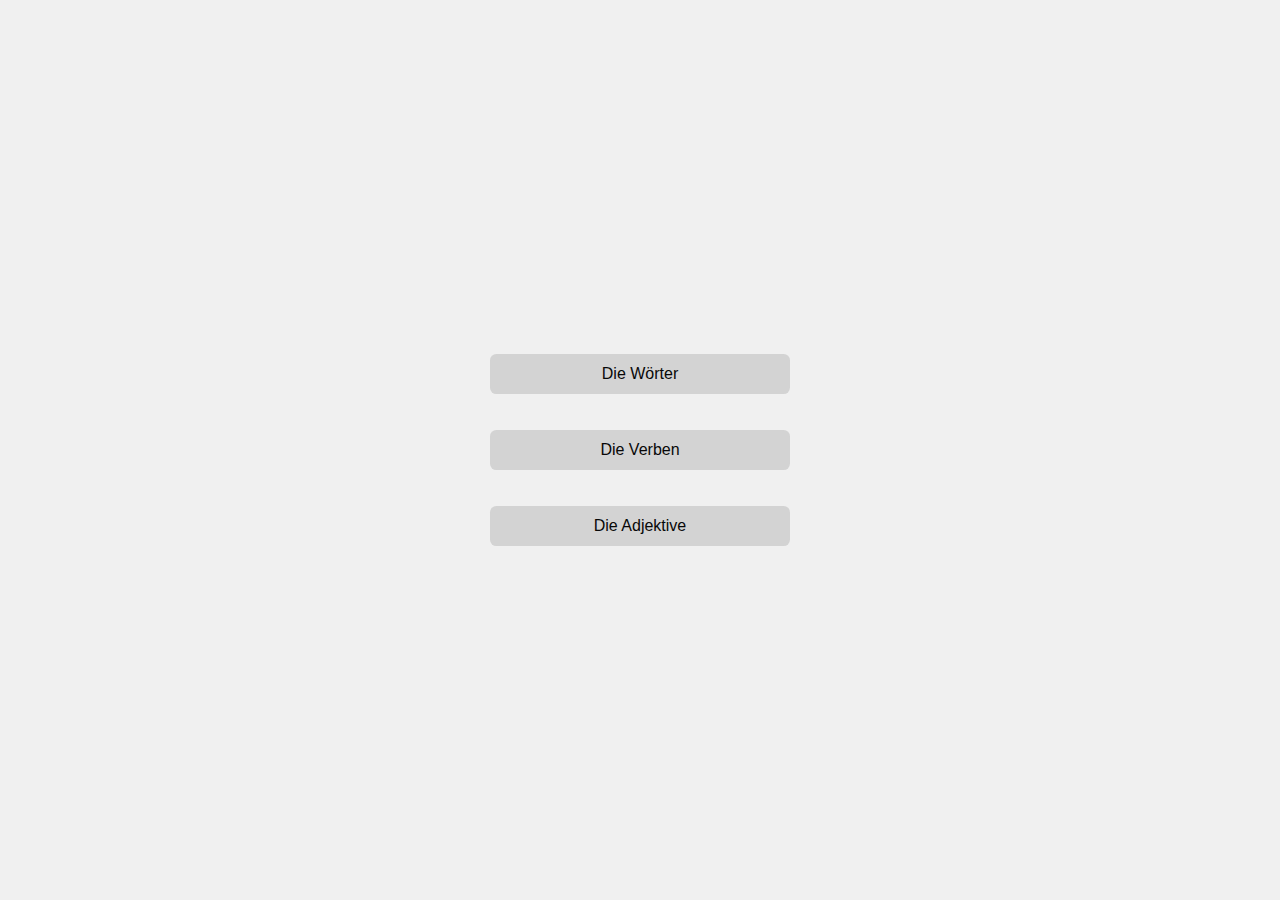
<file: index.html>
<html lang="en">
<head>
    <meta charset="UTF-8">
    <meta name="viewport" content="width=device-width, initial-scale=1.0">
    <title>Navigating</title>
    <link rel="stylesheet" href="words.css">
</head>
<body class="zousdwuofsiuod">
    <a href="words.html">
        Die Wörter
    </a><br><br>
    <a href="verbs.html">
        Die Verben
    </a> <br><br>
    <a href="adjadv.html">
        Die Adjektive 
    </a>
</body>
</html>
</file>
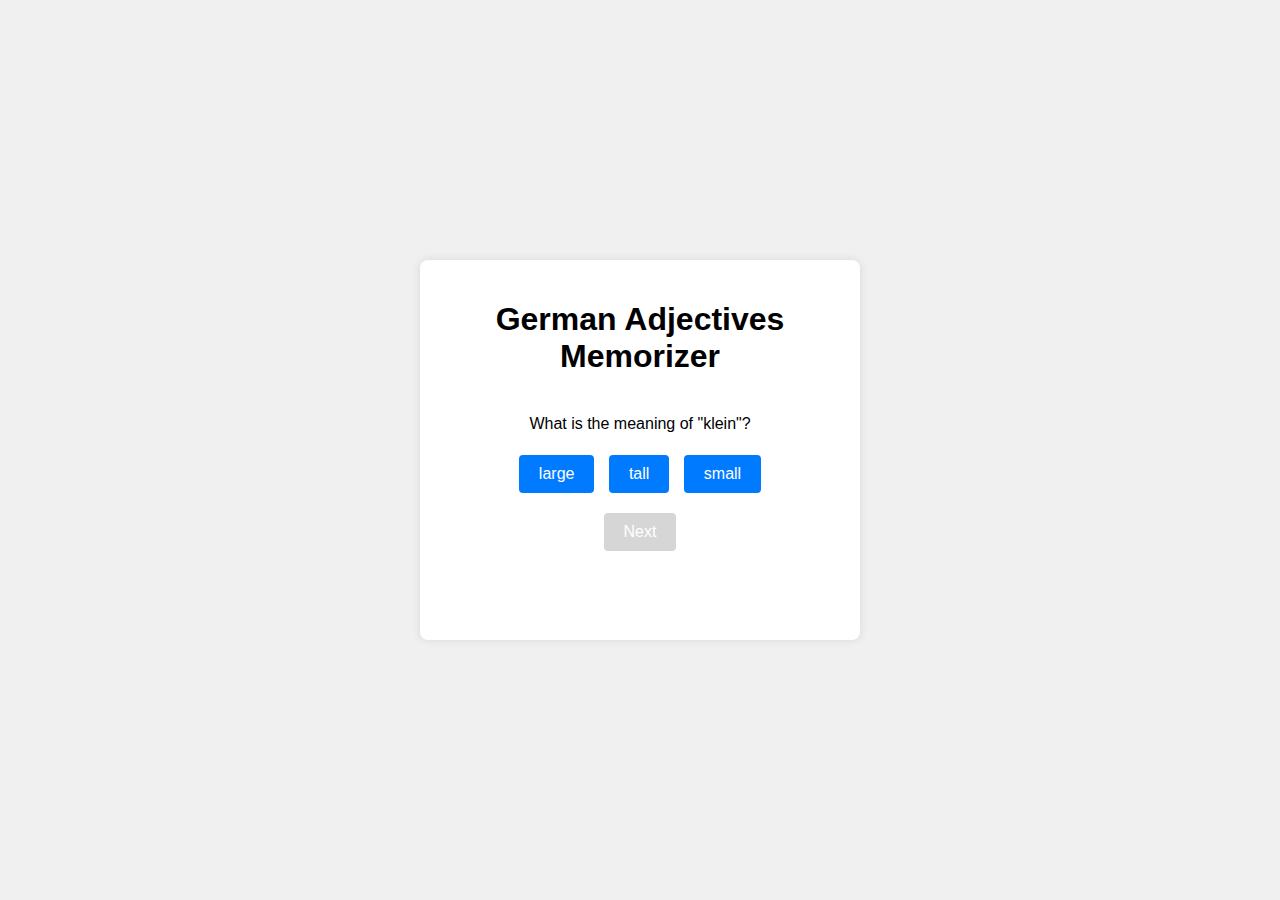
<file: adjadv.html>
<!DOCTYPE html>
<html lang="en">
<head>
    <meta charset="UTF-8">
    <meta name="viewport" content="width=device-width, initial-scale=1.0">
    <title>German Adjectives Memorizer</title>
    <link rel="stylesheet" href="words.css">
</head>
<body>
    <div id="app">
        <h1>German Adjectives Memorizer</h1>
        <div id="verb-display" class="word-display"></div>
        <div id="options">
            <button id="option1" onclick="checkAnswer(1)">Option 1</button>
            <button id="option2" onclick="checkAnswer(2)">Option 2</button>
            <button id="option3" onclick="checkAnswer(3)">Option 3</button>
        </div>
        <div id="feedback"></div>
        <button id="next-button" onclick="nextVerb()" disabled>Next</button>
    </div>
    <script src="adj.js"></script>
</body>
</html>
</file>
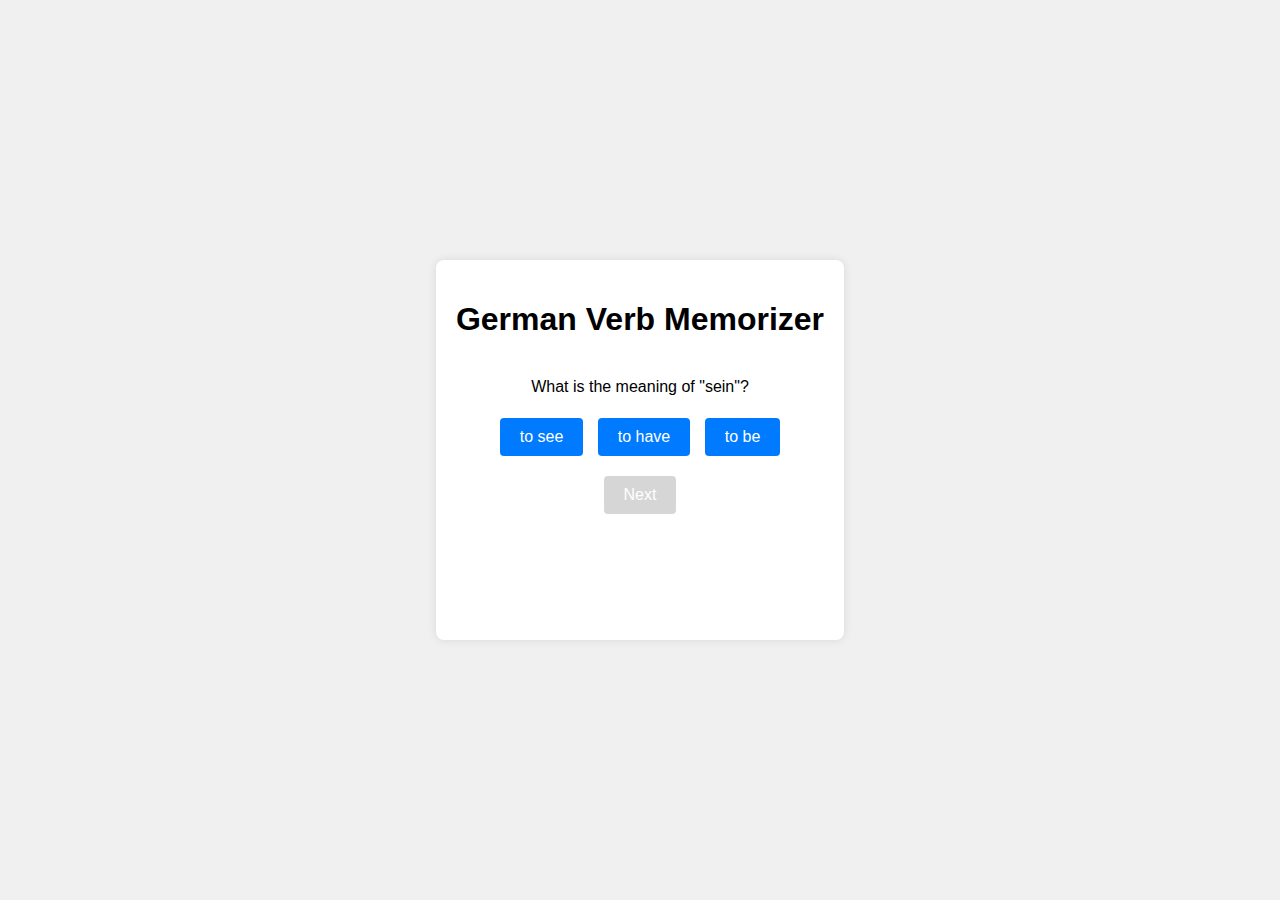
<file: verbs.html>
<!DOCTYPE html>
<html lang="en">
<head>
    <meta charset="UTF-8">
    <meta name="viewport" content="width=device-width, initial-scale=1.0">
    <title>German Verb Memorizer</title>
    <link rel="stylesheet" href="words.css">
</head>
<body>
    <div id="app">
        <h1>German Verb Memorizer</h1>
        <div id="verb-display" class="word-display"></div>
        <div id="options">
            <button id="option1" onclick="checkAnswer(1)">Option 1</button>
            <button id="option2" onclick="checkAnswer(2)">Option 2</button>
            <button id="option3" onclick="checkAnswer(3)">Option 3</button>
        </div>
        <div id="feedback"></div>
        <button id="next-button" onclick="nextVerb()" disabled>Next</button>
    </div>
    <script src="verbs.js"></script>
</body>
</html>
</file>
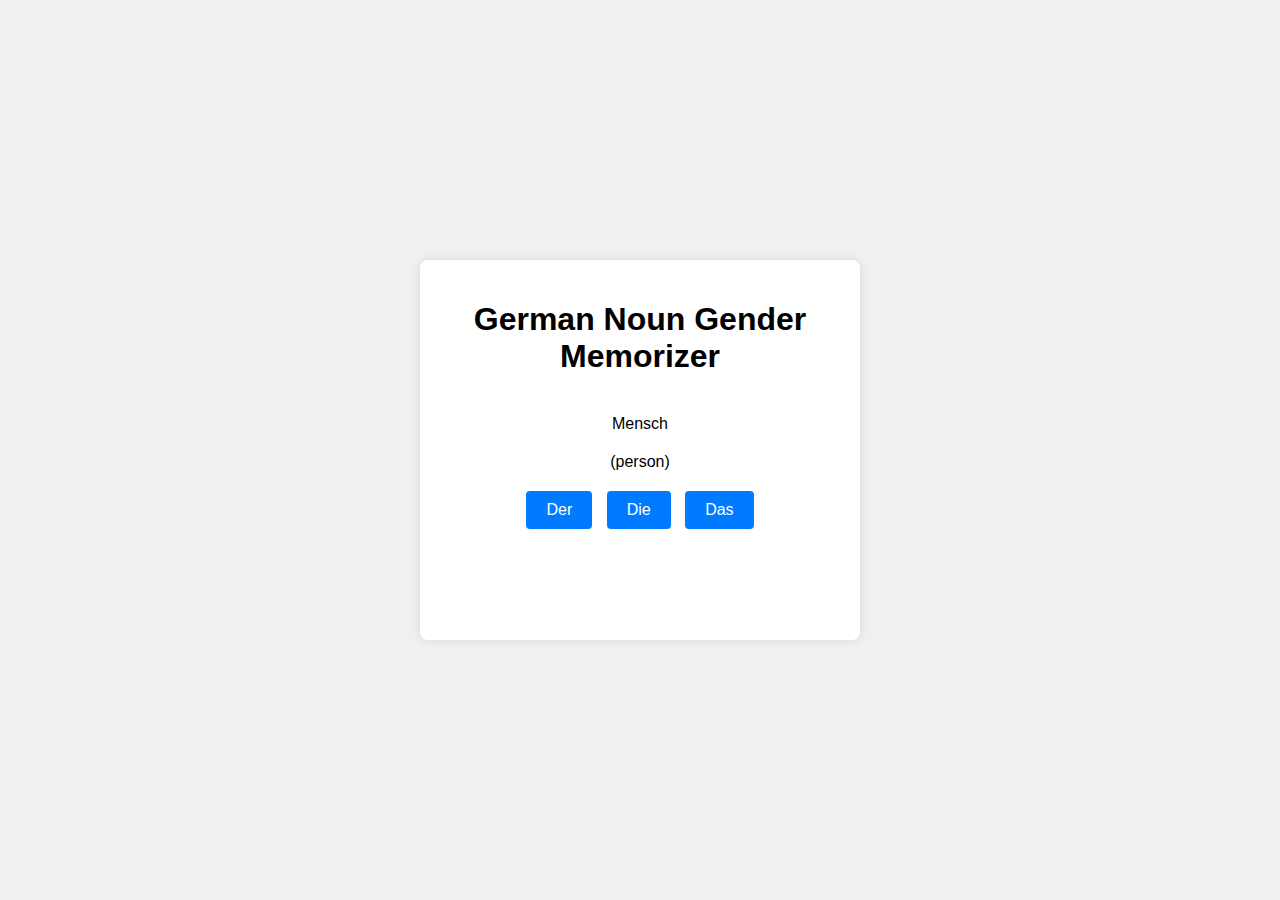
<file: words.html>
<!DOCTYPE html>
<html lang="en">
<head>
    <meta charset="UTF-8">
    <meta name="viewport" content="width=device-width, initial-scale=1.0">
    <title>German Noun Gender Memorizer</title>
    <link rel="stylesheet" href="words.css">
</head>
<body>
    <div id="app">
        <h1>German Noun Gender Memorizer</h1>
        <div id="word-display">Press "Start" to begin </div><br><div id="uosrwfod" ></div>
        <div id="buttons">
            <button onclick="checkGender('der')">Der</button>
            <button onclick="checkGender('die')">Die</button>
            <button onclick="checkGender('das')">Das</button>
        </div>
        <div id="feedback"></div>
        <button id="next-button" onclick="nextWord()" disabled>Next</button>
        <button id="restart-button" onclick="restartGame()">Restart</button>
    </div>
    <script src="words.js"></script>
</body>
</html>
</file>
<file: words.css>
/* styles.css */
body {
    font-family: Arial, sans-serif;
    text-align: center;
    background-color: #f0f0f0;
    margin: 0;
    height: 100vh;
    display: flex;
    align-items: center;
    overflow: hidden;
    justify-content: center;
}

#app {
    background: white;
    border-radius: 8px;
    box-shadow: 0 0 10px rgba(0,0,0,0.1);
    padding: 20px;
    max-width: 400px;
    margin: auto;
    height: 340px;

}

button {
    background-color: #007BFF;
    color: white;
    border: none;
    border-radius: 4px;
    padding: 10px 20px;
    margin: 5px;
    cursor: pointer;
    font-size: 16px;
}

button:disabled {
    background-color: #d6d6d6;
    cursor: not-allowed;
}

#feedback {
    margin-top: 10px;
    font-size: 18px;
    font-weight: bold;
}
#word-display{
    margin-top: 40px !important;
    height: 20px !important;
}
.word-display{
    margin-top: 40px !important;
    height: 35px !important;
}
.zousdwuofsiuod{
    height: 100vh;
    display: flex;
    align-items: center;
    justify-content: center;
    flex-direction: column;
}

.zousdwuofsiuod a{
    height: 40px;
    width: 300px;   
    border-radius: 0.4rem;
    background-color: rgb(211, 211, 211);
    text-align: center;
    color: rgb(8, 8, 8);
    display: flex;
    align-items: center;
    justify-content: center;
    text-decoration: none
}

#uosrwfod{
    margin-bottom: 15px;
}
</file>
